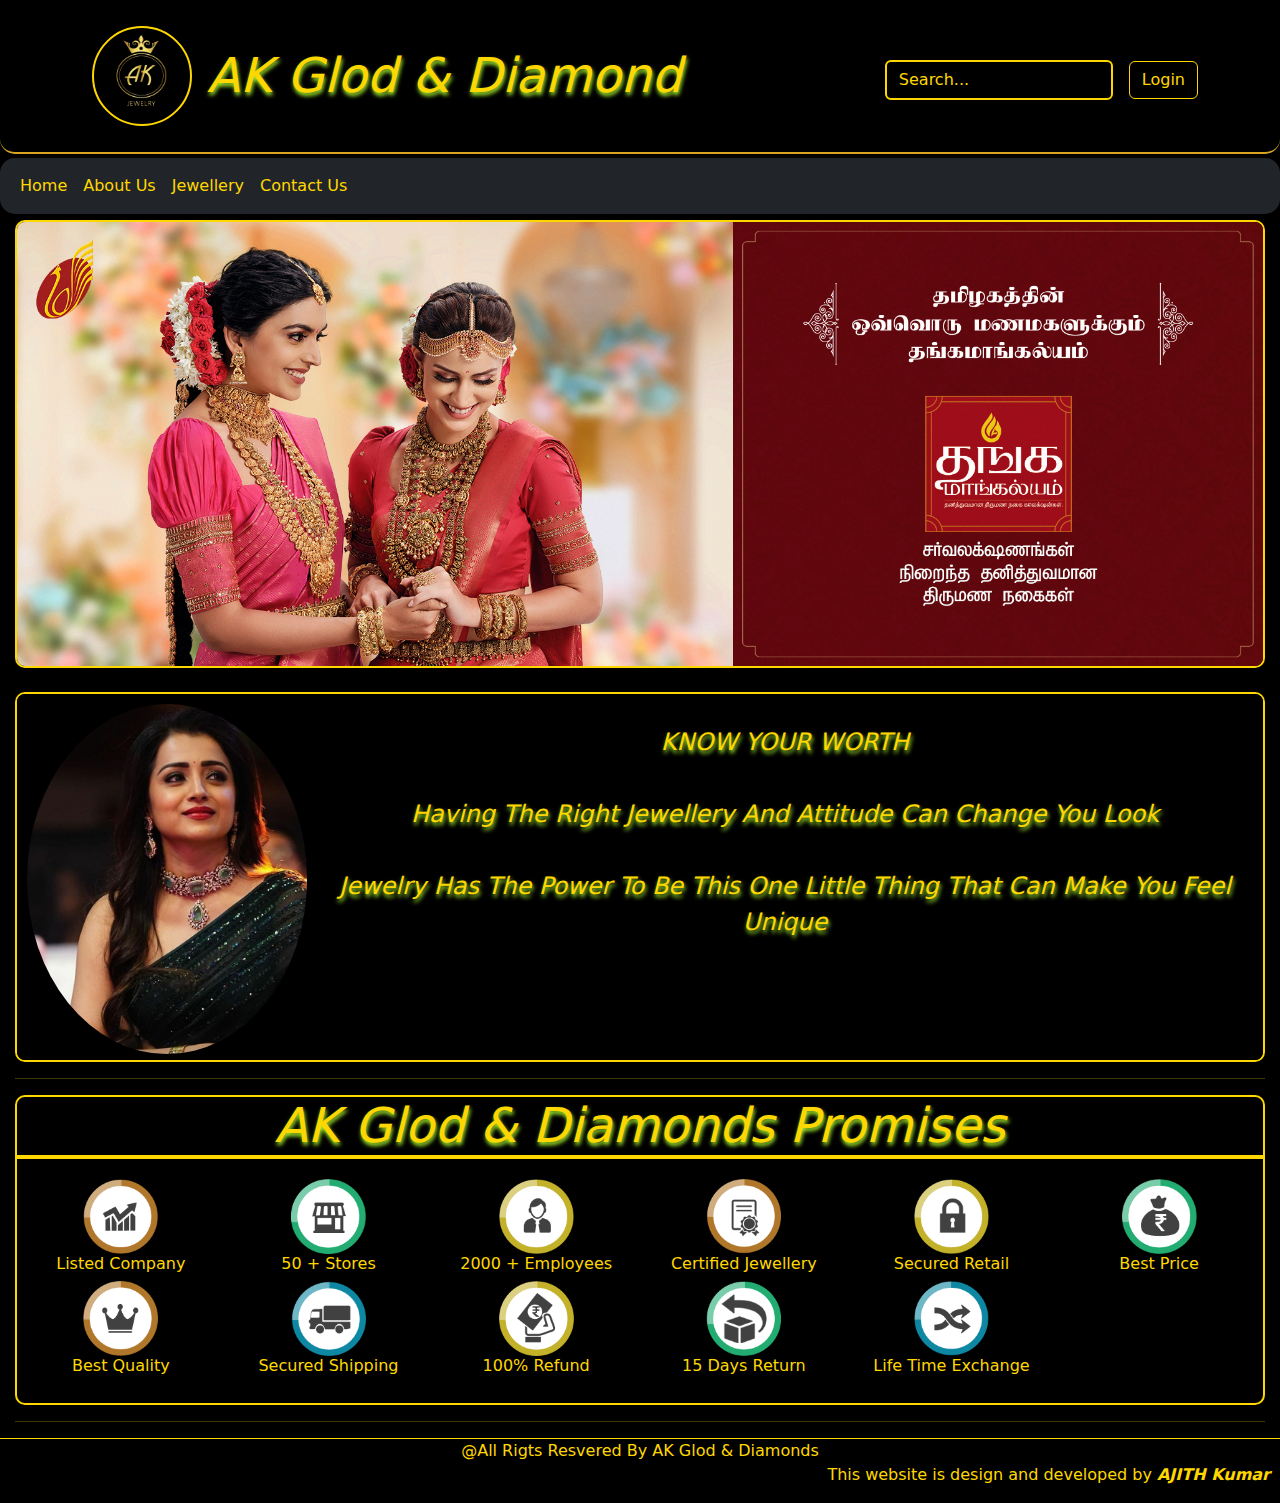
<file: index.html>
<!DOCTYPE html>
<html>

<head>
    <meta charset="utf-8">
    <meta http-equiv="X-UA-Compatible" content="IE=edge">
    <title>AK Jwellerys</title>
    <meta name="description" content="">
    <meta name="viewport" content="width=device-width, initial-scale=1">
    <link rel="stylesheet" href="./Task2/CSS/StyleSheet.css">
    <link href="https://cdn.jsdelivr.net/npm/bootstrap@5.3.3/dist/css/bootstrap.min.css" rel="stylesheet"
        integrity="sha384-QWTKZyjpPEjISv5WaRU9OFeRpok6YctnYmDr5pNlyT2bRjXh0JMhjY6hW+ALEwIH" crossorigin="anonymous">

    <script src="https://cdn.jsdelivr.net/npm/bootstrap@5.3.3/dist/js/bootstrap.bundle.min.js"
        integrity="sha384-YvpcrYf0tY3lHB60NNkmXc5s9fDVZLESaAA55NDzOxhy9GkcIdslK1eN7N6jIeHz"
        crossorigin="anonymous"></script>

        <link rel="icon" 
        type="image/png" 
        href="../Assect/images/AK-jewelry-transparent-logo.png">
</head>

<body>

    <header class="p-3">



        <div class="container">
            <div class="d-flex flex-wrap align-items-center justify-content-center justify-content-lg-start">

                <div class="me-lg-auto">
                    <img class="logo rounded-circle" src="./Task2/Assect/images/AK-jewelry-transparent-logo.png"
                        alt="AK Glod and Diamond">
                    <br class="next">
                    <span class="display-5 title"> <strong><em>AK Glod & Diamond</em></strong></span>
                </div>

                
                <form class="col-12 col-lg-auto mt-2 mb-3 mb-lg-0 me-lg-3 search-login" role="search">
                    <input type="search" class="form-control" placeholder="Search..." aria-label="Search">
                </form>

                <div class="dropdown mt-2 text-end search-login ">
                    <button type="button" class="btn btn-outline-light">Login</button>
                </div>
            </div>
        </div>

     
    </header>


    <naV class="navbar navbar-expand-md navbar-dark bg-dark" aria-label="Fourth navbar example">
        <div class="container-fluid">
            <a class="navbar-brand" href="https://ajith-kumar-a.github.io/myshop/">Home</a>
            <button class="navbar-toggler" type="button" data-bs-toggle="collapse"
                data-bs-target="#navbarsExample04" aria-controls="navbarsExample04" aria-expanded="false"
                aria-label="Toggle navigation">
                <span class="navbar-toggler-icon"></span>
            </button>

            <div class="collapse navbar-collapse" id="navbarsExample04">
                <ul class="navbar-nav me-auto mb-2 mb-md-0">
                    <li class="nav-item nav-home-hide">
                        <a class="nav-link active" aria-current="page" href="https://ajith-kumar-a.github.io/myshop/">Home</a>
                    </li>
                    <li class="nav-item">
                        <a class="nav-link" href="./Task2/Html/AboutUs.html">About Us</a>
                    </li>
                    <li class="nav-item">
                        <a class="nav-link" href="./Task2/Html/jwellery.html">Jewellery</a>
                    </li>
                    <li class="nav-item">
                        <a class="nav-link" href="./Task2/Html/ContactUs.html">Contact Us</a>
                    </li>
                </ul>

                <form class="col-12 col-lg-auto mb-3 mb-lg-0 me-lg-3 search-tab" role="search">
                    <input type="search" class="form-control" placeholder="Search..." aria-label="Search">
                  </form>
            </div>
        </div>
    </naV>


    <!-- Carousel -->
    <div class="center-page">

        <div id="carouselExampleAutoplaying" class="carousel slide" data-bs-ride="carousel">
            <div class="carousel-inner">
              <div class="carousel-item active">
                <img src="./Task2/Assect/images/banner-1.jpg" class="d-block w-100 image-bor" alt="...">
              </div>
              <div class="carousel-item">
                <img src="./Task2/Assect/images/banner-2.jpg" class="d-block w-100 image-bor" alt="...">
              </div>
              <div class="carousel-item">
                <img src="./Task2/Assect/images/banner-3.jpg" class="d-block w-100 image-bor" alt="...">
              </div>
            </div>
            <button class="carousel-control-prev" type="button" data-bs-target="#carouselExampleAutoplaying" data-bs-slide="prev">
              <span class="" aria-hidden="true"></span>
              <span class="visually-hidden">Previous</span>
            </button>
            <button class="carousel-control-next" type="button" data-bs-target="#carouselExampleAutoplaying" data-bs-slide="next">
              <span class="" aria-hidden="true"></span>
              <span class="visually-hidden">Next</span>
            </button>
          </div>

      <br>
      <div class="content-model">

        <img src="./Task2/Assect/images/Queen Trisha Krishnan.jpg" alt="" class="model-img" > 
        <p><em> KNOW YOUR WORTH <br><br> Having the right Jewellery and attitude can change you look <br><br>Jewelry has the power to be this one little thing that can make you feel unique </em></p>
      </div>

      <div class="porto-separator mb-3"> <hr class="separator-line  align_center solid"> </div>

      <div class="Promises">
      <span class="display-5 title"> <strong><em>AK Glod & Diamonds Promises</em></strong></span>
    </div>
      <div class= "row rows-promises m-b-xl">
      
        <!-- <div class="col-2"></div> -->
      <div class="col-xl-2 col-lg-3 col-md-4 col-sm-5">
      <img src="./Task2/Assect/images/pro-1.png" alt="limited-company-" style="width:75px; height:75px;" />
      <h6 class="brands_text">Listed Company</h6>
      </div>
      <div class="col-xl-2 col-lg-3 col-md-4 col-sm-5">
      <img src="./Task2/Assect/images/pro-2.png" alt="stores" style="width:75px; height:75px;" />
      <h6 class="brands_text">50 + Stores</h6>
      </div>
      <div class="col-xl-2 col-lg-3 col-md-4 col-sm-5">
      <img src="./Task2/Assect/images/pro-3.png" alt="2000+ -employees" style="width:75px; height:75px;" />
      <h6 class="brands_text">2000 + Employees</h6>
      </div>
      <div class="col-xl-2 col-lg-3 col-md-4 col-sm-5">
      <img src="./Task2/Assect/images/pro-4.png" alt="certified-jewellery" style="width:75px; height:75px;" />
      <h6 class="brands_text">Certified Jewellery</h6>
      </div>
      <!-- <div class="col-2"></div>
      <div class="col-2"></div> -->
      
      <div class="col-xl-2 col-lg-3 col-md-4 col-sm-5">
      <img src="./Task2/Assect/images/pro-5.png" alt="secured-retail" style="width:75px; height:75px;" />
      <h6 class="brands_text">Secured Retail</h6>
      </div>
      
      <div class="col-xl-2 col-lg-3 col-md-4 col-sm-5">
      <img src="./Task2/Assect/images/pro-6.png" alt="best-price" style="width:75px; height:75px;" />
      <h6 class="brands_text">Best Price</h6>
      </div>
      <div class="col-xl-2 col-lg-3 col-md-4 col-sm-5">
      <img src="./Task2/Assect/images/pro-7.png" alt="best-quality" style="width:75px; height:75px;" />
      <h6 class="brands_text">Best Quality</h6>
      </div>
      <div class="col-xl-2 col-lg-3 col-md-4 col-sm-5">
      <img src="./Task2/Assect/images/pro-8.png" alt="free-shipping-" style="width:75px; height:75px; " />
      <h6 class="brands_text">Secured Shipping</h6>
      </div>
<!--       
      <div class="col-2"></div>
      <div class="col-2"></div> -->

      <div class="col-xl-2 col-lg-3 col-md-4 col-sm-5">
      <img src="./Task2/Assect/images/pro-9.png" alt="refund" style="width:75px; height:75px;" />
      <h6 class="brands_text">100% Refund</h6>
      </div>
      <div class="col-xl-2 col-lg-3 col-md-4 col-sm-5">
      <img src="./Task2/Assect/images/pro-10.png" alt="return-money" style="width:75px; height:75px;" />
      <h6 class="brands_text">15 Days Return</h6>
      </div>
      <div class="col-xl-2 col-lg-3 col-md-4 col-sm-5">
      <img src="./Task2/Assect/images/pro-11.png" alt="exchange" style="width:75px; height:75px;" />
      <h6 class="brands_text">Life Time Exchange</h6>
      </div>
      </div>
      <div class="porto-separator mb-3"> <hr class="separator-line  align_center solid"> </div>
  
  
    </div>
<!-- 
<div class="container slider">

    <div class="slide-track">

        <div class="slide">
            <img src="../Assect/images/Tk.jpg" alt="">
        </div>
        <div class="slide">
            <img src="../Assect/images/Tk.jpg" alt="">
        </div>
        <div class="slide">
            <img src="../Assect/images/Tk.jpg" alt="">
        </div>
        <div class="slide">
            <img src="../Assect/images/Tk.jpg" alt="">
        </div>
        <div class="slide">
            <img src="../Assect/images/Tk.jpg" alt="">
        </div>
        <div class="slide">
            <img src="../Assect/images/Tk.jpg" alt="">
        </div>
        <div class="slide">
            <img src="../Assect/images/Tk.jpg" alt="">
        </div>
        <div class="slide">
            <img src="../Assect/images/Tk.jpg" alt="">
        </div>
        <div class="slide">
            <img src="../Assect/images/Tk.jpg" alt="">
        </div>
        
       
        
        <div class="slide">
            <img src="../Assect/images/Tk.jpg" alt="">
        </div>
        <div class="slide">
            <img src="../Assect/images/Tk.jpg" alt="">
        </div>
        <div class="slide">
            <img src="../Assect/images/Tk.jpg" alt="">
        </div>
        <div class="slide">
            <img src="../Assect/images/Tk.jpg" alt="">
        </div>
        <div class="slide">
            <img src="../Assect/images/Tk.jpg" alt="">
        </div>
        <div class="slide">
            <img src="../Assect/images/Tk.jpg" alt="">
        </div>
        <div class="slide">
            <img src="../Assect/images/Tk.jpg" alt="">
        </div>
        <div class="slide">
            <img src="../Assect/images/Tk.jpg" alt="">
        </div>
        <div class="slide">
            <img src="../Assect/images/Tk.jpg" alt="">
        </div>
       

    </div>
</div>
    -->
    


    <footer class="end-page">
        <div>@All Rigts Resvered By AK Glod & Diamonds
            <p>This website is design and developed by <strong><em>AJITH Kumar</em></strong> </p>
        </div>
    </footer>
</body>

</html>
</file>
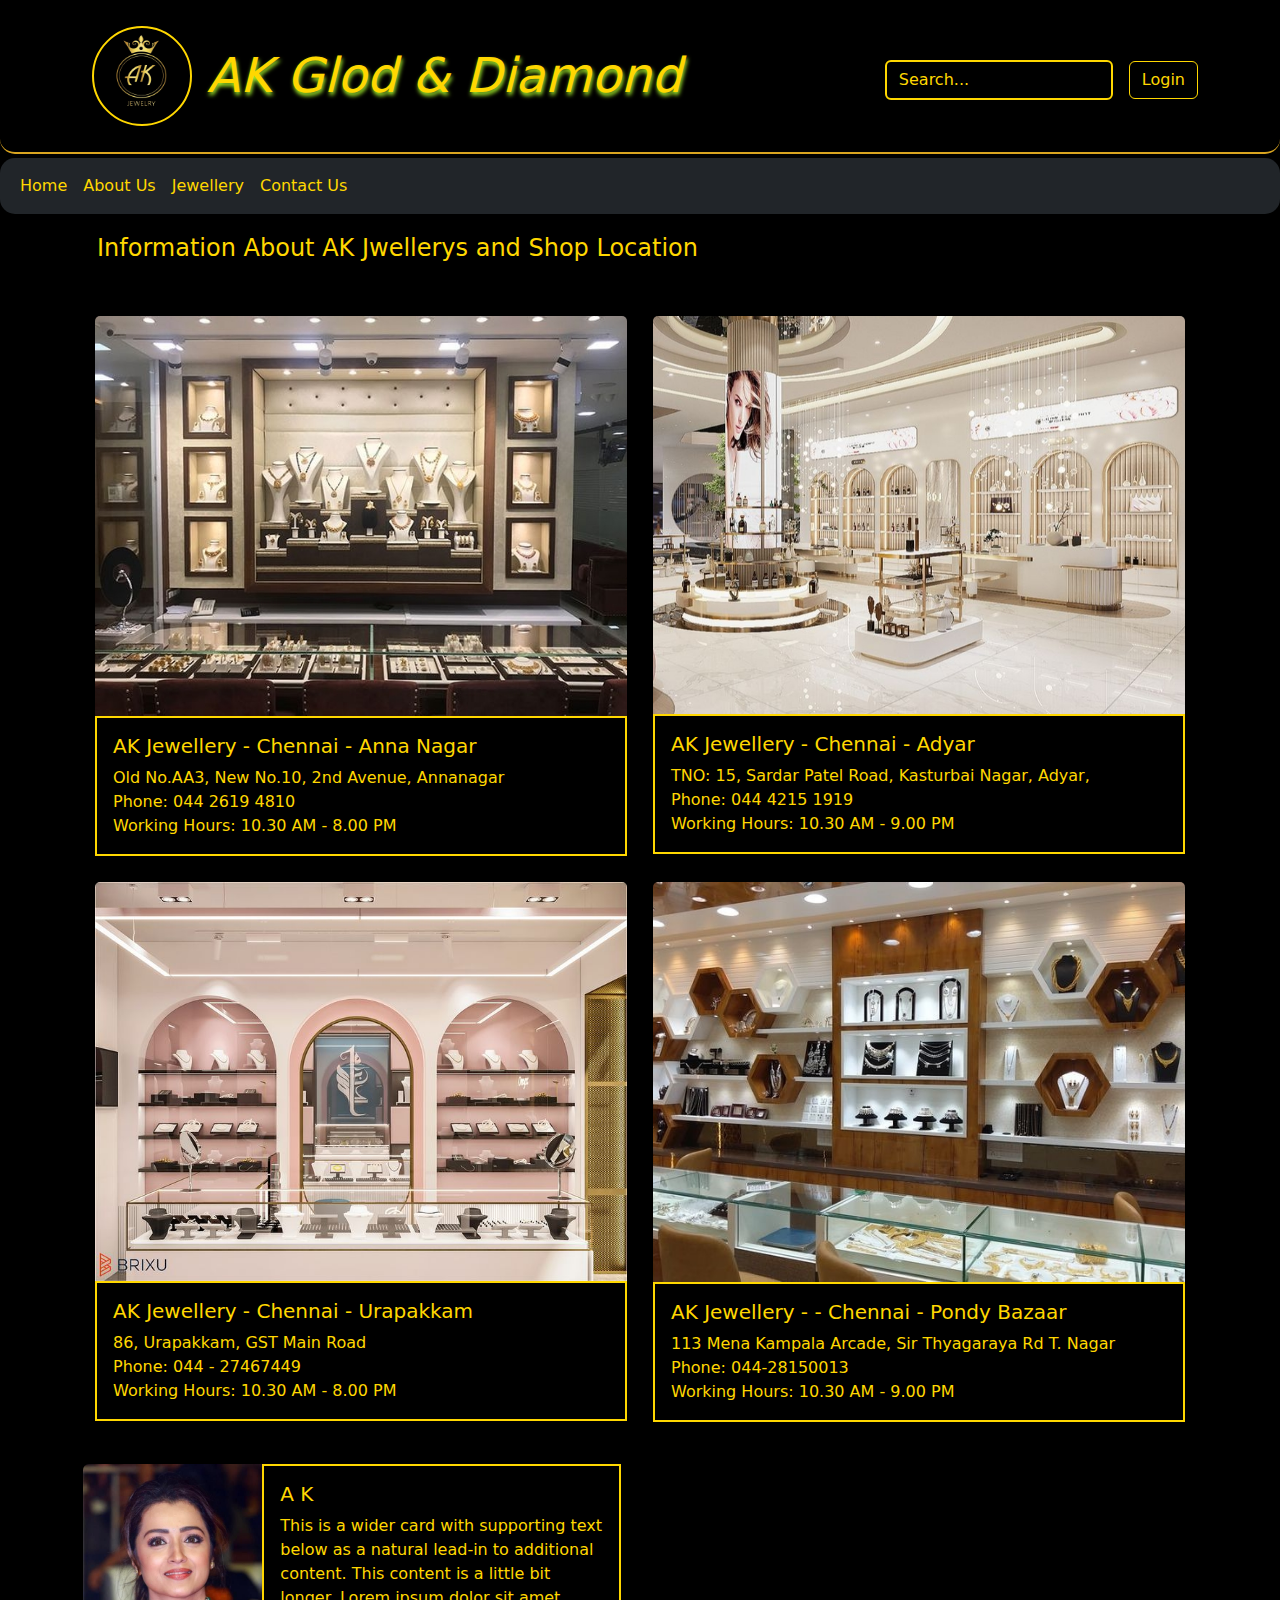
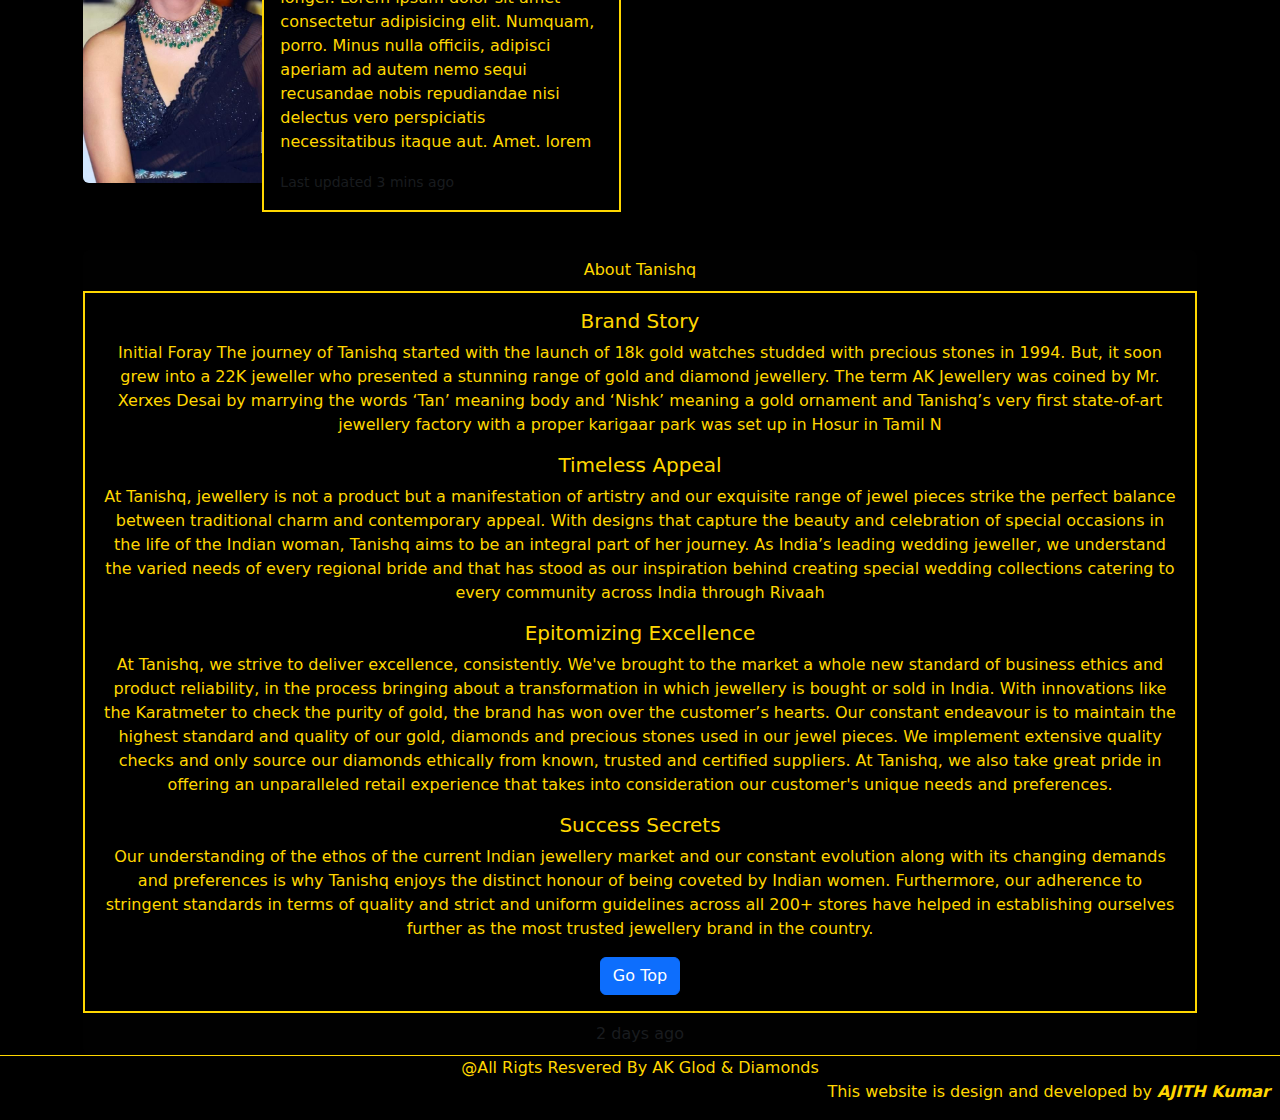
<file: Task2/Html/AboutUs.html>
<!DOCTYPE html>
<html>

<head>
    <meta charset="utf-8">
    <meta http-equiv="X-UA-Compatible" content="IE=edge">
    <title>About Us</title>
    <meta name="description" content="">
    <meta name="viewport" content="width=device-width, initial-scale=1">
    <link rel="stylesheet" href="../CSS/StyleSheet.css">
    <link href="https://cdn.jsdelivr.net/npm/bootstrap@5.3.3/dist/css/bootstrap.min.css" rel="stylesheet"
        integrity="sha384-QWTKZyjpPEjISv5WaRU9OFeRpok6YctnYmDr5pNlyT2bRjXh0JMhjY6hW+ALEwIH" crossorigin="anonymous">

    <script src="https://cdn.jsdelivr.net/npm/bootstrap@5.3.3/dist/js/bootstrap.bundle.min.js"
        integrity="sha384-YvpcrYf0tY3lHB60NNkmXc5s9fDVZLESaAA55NDzOxhy9GkcIdslK1eN7N6jIeHz"
        crossorigin="anonymous"></script>
        
        <link rel="icon" 
        type="image/png" 
        href="../Assect/images/AK-jewelry-transparent-logo.png">

</head>

<body>


  <header class="p-3">



    <div class="container">
      <div class="d-flex flex-wrap align-items-center justify-content-center justify-content-lg-start">

        <div class="me-lg-auto">
          <img class="logo rounded-circle" src="../Assect/images/AK-jewelry-transparent-logo.png"
            alt="AK Glod and Diamond">
          <br class="next">
          <span class="display-5 title"> <strong><em>AK Glod & Diamond</em></strong></span>
        </div>


        <form class="col-12 col-lg-auto mt-2 mb-3 mb-lg-0 me-lg-3 search-login" role="search">
          <input type="search" class="form-control" placeholder="Search..." aria-label="Search">
        </form>

        <div class="dropdown mt-2 text-end search-login ">
          <button type="button" class="btn btn-outline-light">Login</button>
        </div>
      </div>
    </div>


  </header>


  <naV class="navbar navbar-expand-md navbar-dark bg-dark" aria-label="Fourth navbar example">
    <div class="container-fluid">
      <a class="navbar-brand" href="https://ajith-kumar-a.github.io/myshop/">Home</a>
      <button class="navbar-toggler" type="button" data-bs-toggle="collapse" data-bs-target="#navbarsExample04"
        aria-controls="navbarsExample04" aria-expanded="false" aria-label="Toggle navigation">
        <span class="navbar-toggler-icon"></span>
      </button>

      <div class="collapse navbar-collapse" id="navbarsExample04">
        <ul class="navbar-nav me-auto mb-2 mb-md-0">
          <li class="nav-item nav-home-hide">
            <a class="nav-link active" aria-current="page" href="https://ajith-kumar-a.github.io/myshop/">Home</a>
          </li>
          <li class="nav-item">
            <a class="nav-link" href="../Html/AboutUs.html">About Us</a>
          </li>
          <li class="nav-item">
            <a class="nav-link" href="../Html/jwellery.html">Jewellery</a>
          </li>
          <li class="nav-item">
            <a class="nav-link" href="../Html/ContactUs.html">Contact Us</a>
          </li>
        </ul>

        <form class="col-12 col-lg-auto mb-3 mb-lg-0 me-lg-3 search-tab" role="search">
          <input type="search" class="form-control" placeholder="Search..." aria-label="Search">
        </form>
      </div>
    </div>
  </naV>


  <div class="container">

    <br>

    <h4 class="info-title">Information About AK Jwellerys and Shop Location</h4>

    <div class="row row-cols-1 row-cols-md-2 g-4">
      <div class="col">
        <div class="card">
          <img src="../Assect/images/st-1.jpg" class="card-img-top" alt="...">
          <div class="card-body">
            <h5 class="card-title">AK Jewellery - Chennai - Anna Nagar</h5>
            <p class="card-text">Old No.AA3, New No.10, 2nd Avenue, Annanagar
              <br>
              Phone: 044 2619 4810
              <br>
              Working Hours: 10.30 AM - 8.00 PM
            </p>
          </div>
        </div>
      </div>
      <div class="col">
        <div class="card">
          <img src="../Assect/images/st-3.jpg" class="card-img-top" alt="...">
          <div class="card-body">
            <h5 class="card-title">AK Jewellery - Chennai - Adyar </h5>
            <p class="card-text">TNO: 15, Sardar Patel Road, Kasturbai Nagar, Adyar,
              <br>
              Phone: 044 4215 1919
              <br>
              Working Hours: 10.30 AM - 9.00 PM
            </p>
          </div>
        </div>
      </div>
      <div class="col">
        <div class="card">
          <img src="../Assect/images/store-3.jpg" class="card-img-top" alt="...">
          <div class="card-body">
            <h5 class="card-title">AK Jewellery - Chennai - Urapakkam</h5>
            <p class="card-text">86, Urapakkam, GST Main Road
              <br>
              Phone: 044 - 27467449
              <br>
              Working Hours: 10.30 AM - 8.00 PM
            </p>
          </div>
        </div>
      </div>
      <div class="col">
        <div class="card">
          <img src="../Assect/images/st-2.jpg" class="card-img-top" alt="...">
          <div class="card-body">
            <h5 class="card-title">AK Jewellery - - Chennai - Pondy Bazaar</h5>
            <p class="card-text">113 Mena Kampala Arcade, Sir Thyagaraya Rd T. Nagar
              <br>
              Phone: 044-28150013
              <br>
              Working Hours: 10.30 AM - 9.00 PM
            </p>
          </div>
        </div>
      </div>
    </div>



    <div class="card mb-3" style="max-width: 540px;">
      <div class="row g-0">
        <div class="col-md-4">
          <img src="../Assect/images/Tk.jpg" class="img-fluid rounded-start" alt="...">
        </div>
        <div class="col-md-8">
          <div class="card-body">
            <h5 class="card-title">A K</h5>
            <p class="card-text">This is a wider card with supporting text below as a natural lead-in to additional
              content. This content is a little bit longer. Lorem ipsum dolor sit amet consectetur adipisicing elit.
              Numquam, porro. Minus nulla officiis, adipisci aperiam ad autem nemo sequi recusandae nobis repudiandae
              nisi delectus vero perspiciatis necessitatibus itaque aut. Amet. lorem</p>
            <p class="card-text"><small class="text-body-secondary">Last updated 3 mins ago</small></p>
          </div>
        </div>
      </div>
    </div>


    <div class="card text-center">
      <div class="card-header">
        About Tanishq
      </div>
      <div class="card-body">
        <h5 class="card-title">Brand Story</h5>
        <p class="card-text">Initial Foray
          The journey of Tanishq started with the launch of 18k gold watches studded with precious stones in 1994. But,
          it soon grew into a 22K jeweller who presented a stunning range of gold and diamond jewellery. The term AK
          Jewellery was coined by Mr. Xerxes Desai by marrying the words ‘Tan’ meaning body and ‘Nishk’ meaning a gold
          ornament and Tanishq’s very first state-of-art jewellery factory with a proper karigaar park was set up in
          Hosur in Tamil N</p>

        <h5 class="card-title">Timeless Appeal</h5>
        <p class="card-text">At Tanishq, jewellery is not a product but a manifestation of artistry and our exquisite
          range of jewel pieces strike the perfect balance between traditional charm and contemporary appeal. With
          designs that capture the beauty and celebration of special occasions in the life of the Indian woman, Tanishq
          aims to be an integral part of her journey. As India’s leading wedding jeweller, we understand the varied
          needs of every regional bride and that has stood as our inspiration behind creating special wedding
          collections catering to every community across India through Rivaah</p>

        <h5 class="card-title">Epitomizing Excellence</h5>
        <p class="card-text">At Tanishq, we strive to deliver excellence, consistently. We've brought to the market a
          whole new standard of business ethics and product reliability, in the process bringing about a transformation
          in which jewellery is bought or sold in India. With innovations like the Karatmeter to check the purity of
          gold, the brand has won over the customer’s hearts. Our constant endeavour is to maintain the highest standard
          and quality of our gold, diamonds and precious stones used in our jewel pieces. We implement extensive quality
          checks and only source our diamonds ethically from known, trusted and certified suppliers. At Tanishq, we also
          take great pride in offering an unparalleled retail experience that takes into consideration our customer's
          unique needs and preferences.</p>

        <h5 class="card-title">Success Secrets
        </h5>
        <p class="card-text">Our understanding of the ethos of the current Indian jewellery market and our constant
          evolution along with its changing demands and preferences is why Tanishq enjoys the distinct honour of being
          coveted by Indian women. Furthermore, our adherence to stringent standards in terms of quality and strict and
          uniform guidelines across all 200+ stores have helped in establishing ourselves further as the most trusted
          jewellery brand in the country.</p>


        <a href="#" class="btn btn-primary">Go Top</a>
      </div>
      <div class="card-footer text-body-secondary">
        2 days ago
      </div>
    </div>

  </div>



  <footer class="end-page">
    <div>@All Rigts Resvered By AK Glod & Diamonds
      <p>This website is design and developed by <strong><em>AJITH Kumar</em></strong> </p>
    </div>
  </footer>

</body>

</html>
</file>
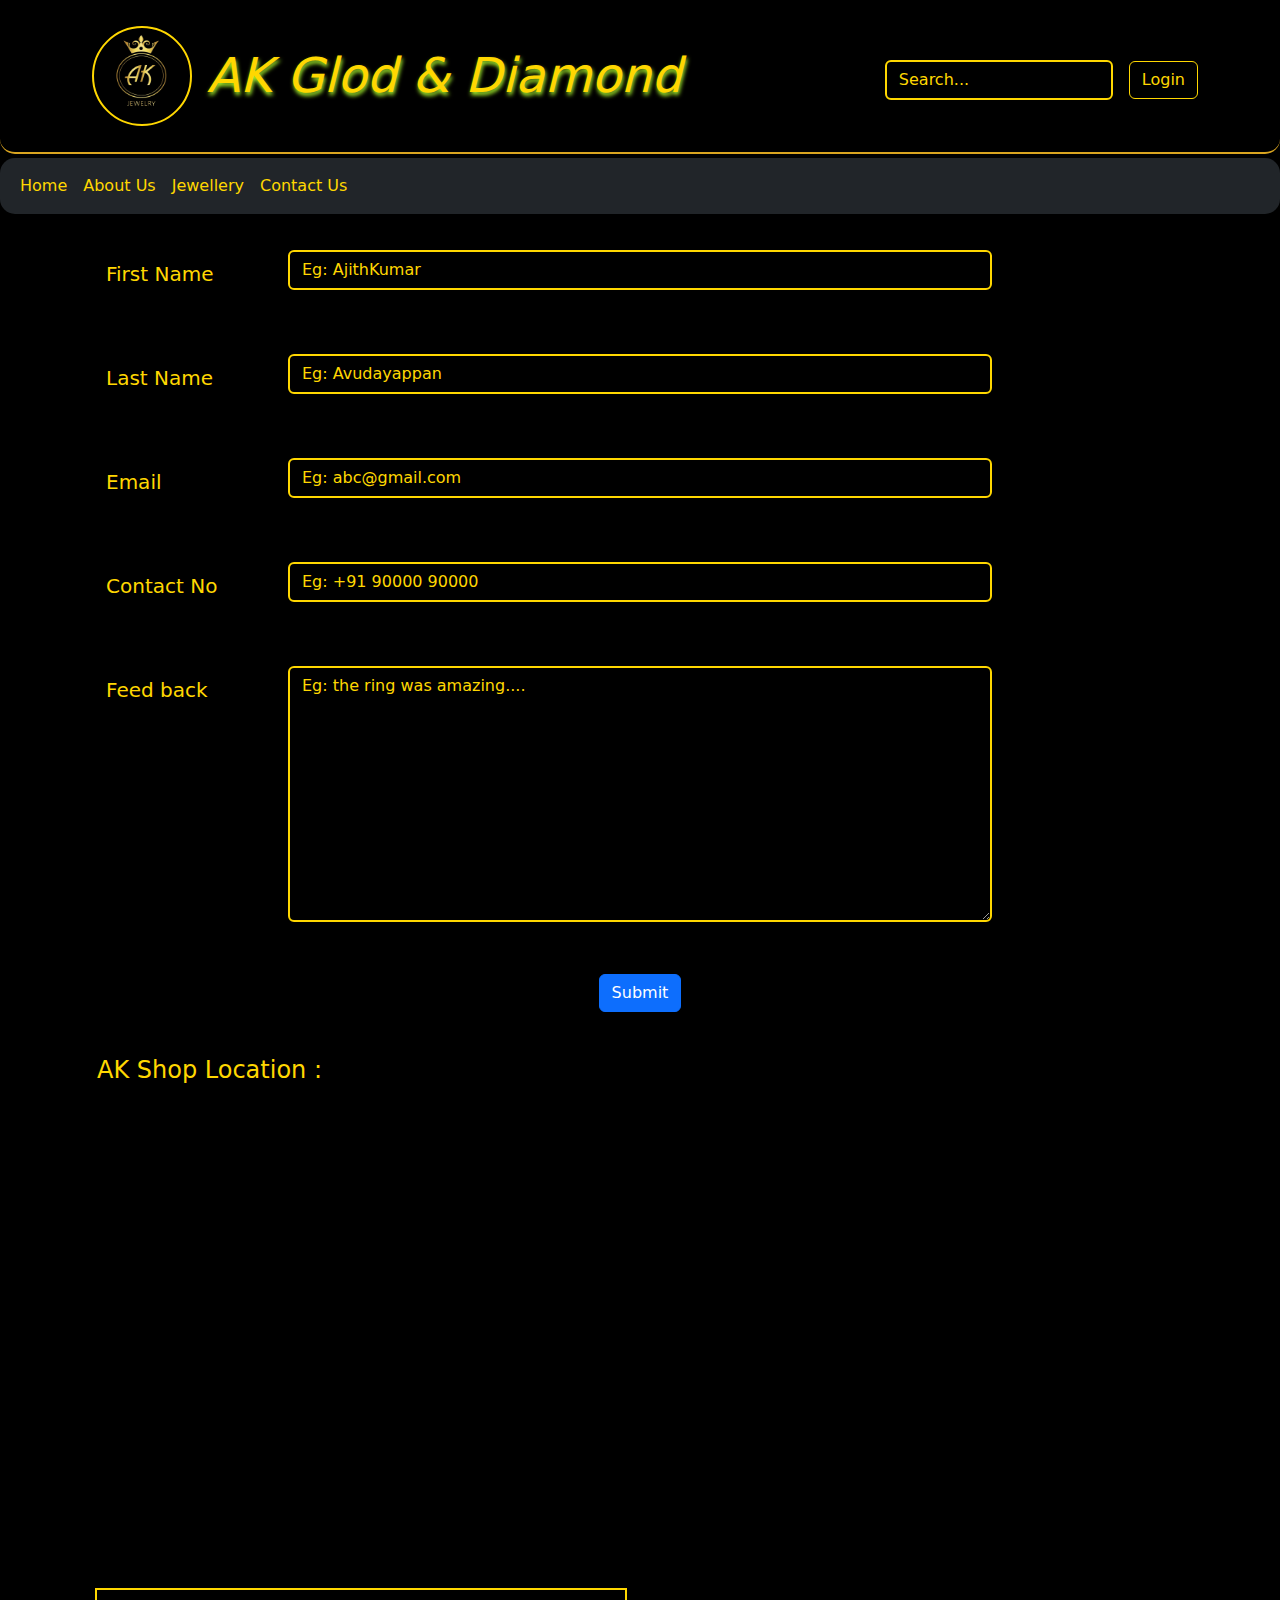
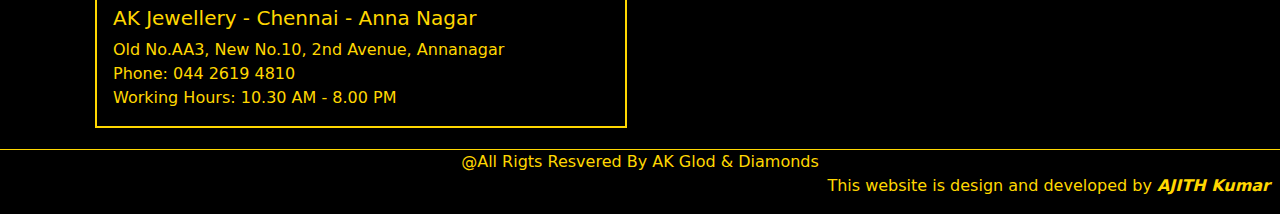
<file: Task2/Html/ContactUs.html>
<!DOCTYPE html>
<html lang="en">

<head>
    <meta charset="UTF-8">
    <meta name="viewport" content="width=device-width, initial-scale=1.0">
    <title>About Us</title>

    <link rel="stylesheet" href="../CSS/StyleSheet.css">
    <link href="https://cdn.jsdelivr.net/npm/bootstrap@5.3.3/dist/css/bootstrap.min.css" rel="stylesheet"
        integrity="sha384-QWTKZyjpPEjISv5WaRU9OFeRpok6YctnYmDr5pNlyT2bRjXh0JMhjY6hW+ALEwIH" crossorigin="anonymous">

    <script src="https://cdn.jsdelivr.net/npm/bootstrap@5.3.3/dist/js/bootstrap.bundle.min.js"
        integrity="sha384-YvpcrYf0tY3lHB60NNkmXc5s9fDVZLESaAA55NDzOxhy9GkcIdslK1eN7N6jIeHz"
        crossorigin="anonymous"></script>

        <link rel="icon" 
        type="image/png" 
        href="../Assect/images/AK-jewelry-transparent-logo.png">
</head>

<body>



    <header class="p-3">



        <div class="container">
            <div class="d-flex flex-wrap align-items-center justify-content-center justify-content-lg-start">

                <div class="me-lg-auto">
                    <img class="logo rounded-circle" src="../Assect/images/AK-jewelry-transparent-logo.png"
                        alt="AK Glod and Diamond">
                    <br class="next">
                    <span class="display-5 title"> <strong><em>AK Glod & Diamond</em></strong></span>
                </div>


                <form class="col-12 col-lg-auto mt-2 mb-3 mb-lg-0 me-lg-3 search-login" role="search">
                    <input type="search" class="form-control" placeholder="Search..." aria-label="Search">
                </form>

                <div class="dropdown mt-2 text-end search-login ">
                    <button type="button" class="btn btn-outline-light">Login</button>
                </div>
            </div>
        </div>


    </header>


    <naV class="navbar navbar-expand-md navbar-dark bg-dark" aria-label="Fourth navbar example">
        <div class="container-fluid">
            <a class="navbar-brand" href="https://ajith-kumar-a.github.io/myshop/">Home</a>
            <button class="navbar-toggler" type="button" data-bs-toggle="collapse" data-bs-target="#navbarsExample04"
                aria-controls="navbarsExample04" aria-expanded="false" aria-label="Toggle navigation">
                <span class="navbar-toggler-icon"></span>
            </button>

            <div class="collapse navbar-collapse" id="navbarsExample04">
                <ul class="navbar-nav me-auto mb-2 mb-md-0">
                    <li class="nav-item nav-home-hide">
                        <a class="nav-link active" aria-current="page" href="https://ajith-kumar-a.github.io/myshop/">Home</a>
                    </li>
                    <li class="nav-item">
                        <a class="nav-link" href="../Html/AboutUs.html">About Us</a>
                    </li>
                    <li class="nav-item">
                        <a class="nav-link" href="../Html/jwellery.html">Jewellery</a>
                    </li>
                    <li class="nav-item">
                        <a class="nav-link" href="../Html/ContactUs.html">Contact Us</a>
                    </li>
                    </li>
                </ul>

                <form class="col-12 col-lg-auto mb-3 mb-lg-0 me-lg-3 search-tab" role="search">
                    <input type="search" class="form-control" placeholder="Search..." aria-label="Search">
                </form>
            </div>
        </div>
    </naV>


    <div class="container mb-3">

        <form class="row g-3">



            <div class="row mb-3">
                <label for="colFormLabel" class="col-sm-2 col-form-label col-form-label-lg">First Name</label>
                <div class="col-sm-8">
                    <input type="text" class="form-control" id="colFormLabel" placeholder="Eg: AjithKumar">
                </div>
            </div>

            <div class="row mb-3">
                <label for="colFormLabel" class="col-sm-2 col-form-label col-form-label-lg">Last Name</label>
                <div class="col-sm-8">
                    <input type="text" class="form-control" id="colFormLabel" placeholder="Eg: Avudayappan">
                </div>
            </div>

            <div class="row mb-3">
                <label for="colFormLabel" class="col-sm-2 col-form-label col-form-label-lg">Email</label>
                <div class="col-sm-8">
                    <input type="email" class="form-control" id="colFormLabel" placeholder="Eg: abc@gmail.com">
                </div>
            </div>

            <div class="row mb-3">
                <label for="colFormLabel" class="col-sm-2 col-form-label col-form-label-lg">Contact No</label>
                <div class="col-sm-8">
                    <input type="email" class="form-control" id="colFormLabel" placeholder="Eg: +91 90000 90000">
                </div>
            </div>

            <div class="row mb-3">
                <label for="feedback" class="col-sm-2 col-form-label col-form-label-lg">Feed back</label>
                <div class="col-sm-8">
                    <textarea  class="form-control" id="feedback" rows="10"  placeholder="Eg: the ring was amazing...."></textarea>
                </div>
            </div>


            <div class="rows-promises col-12">
                <button type="submit" class="btn btn-primary">Submit</button>
            </div>
        </form>

    </div>

    

    <!-- Map Location -->

    <div class="container mt-4">

        <h4 class="info-title">AK Shop Location :</h4>

        <div class="row row-cols-1 row-cols-md-2 g-4">
            <div class="col">
              <div class="card">

                <iframe src="https://www.google.com/maps/embed?pb=!1m18!1m12!1m3!1d3886.937502822159!2d80.24180217512401!3d13.039650087282014!2m3!1f0!2f0!3f0!3m2!1i1024!2i768!4f13.1!3m3!1m2!1s0x3a52664d8d77e8e5%3A0xe58da3a29e99a87a!2sKalyan%20Jewellers!5e0!3m2!1sen!2sin!4v1717976804265!5m2!1sen!2sin" class="card-img-top"  height="450px" style="border:0;" allowfullscreen="" loading="lazy" referrerpolicy="no-referrer-when-downgrade"></iframe>

                
                <div class="card-body">
                  <h5 class="card-title">AK Jewellery - Chennai - Anna Nagar</h5>
                  <p class="card-text">Old No.AA3, New No.10, 2nd Avenue, Annanagar
                    <br>
                    Phone: 044 2619 4810
                    <br>
                    Working Hours: 10.30 AM - 8.00 PM</p>
                </div>
              </div>
            </div>
        </div>

       



    </div>




    <footer class="end-page">
        <div>@All Rigts Resvered By AK Glod & Diamonds
            <p>This website is design and developed by <strong><em>AJITH Kumar</em></strong> </p>
        </div>
    </footer>

</body>

</html>
</file>
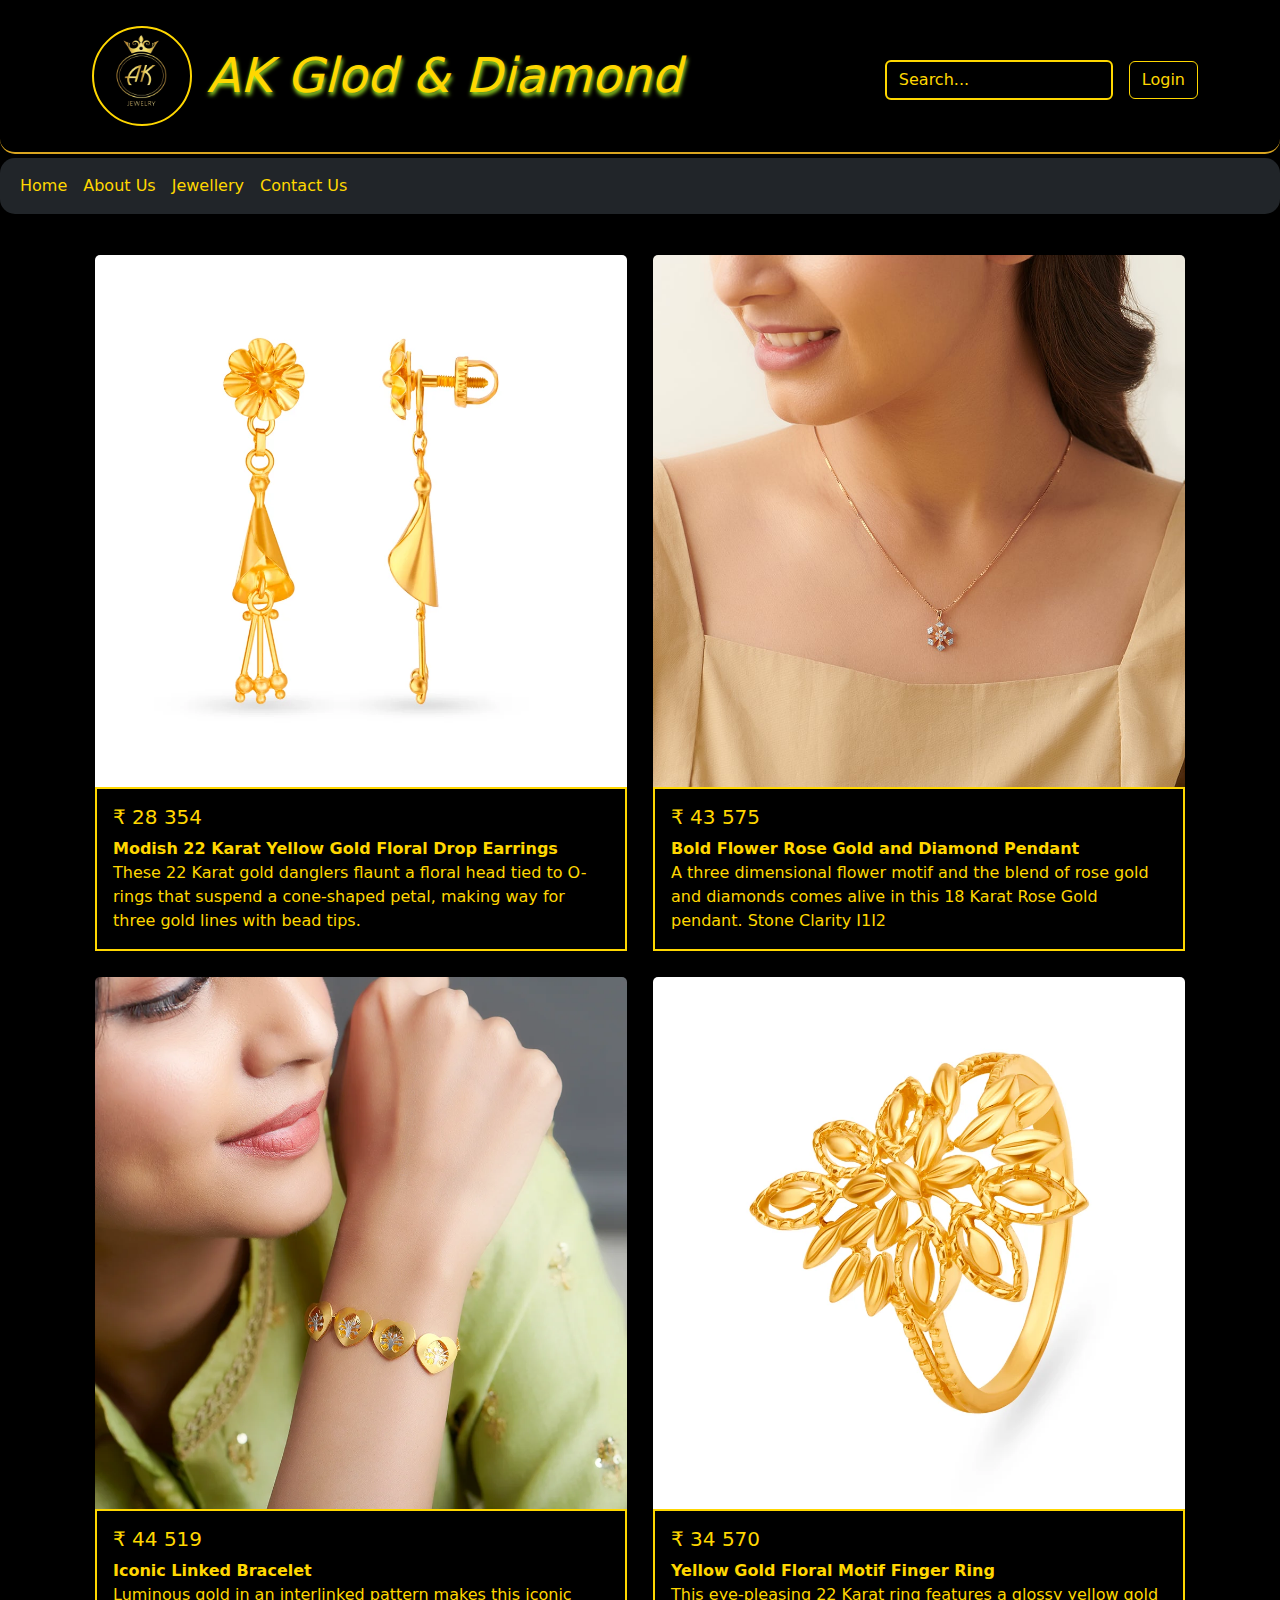
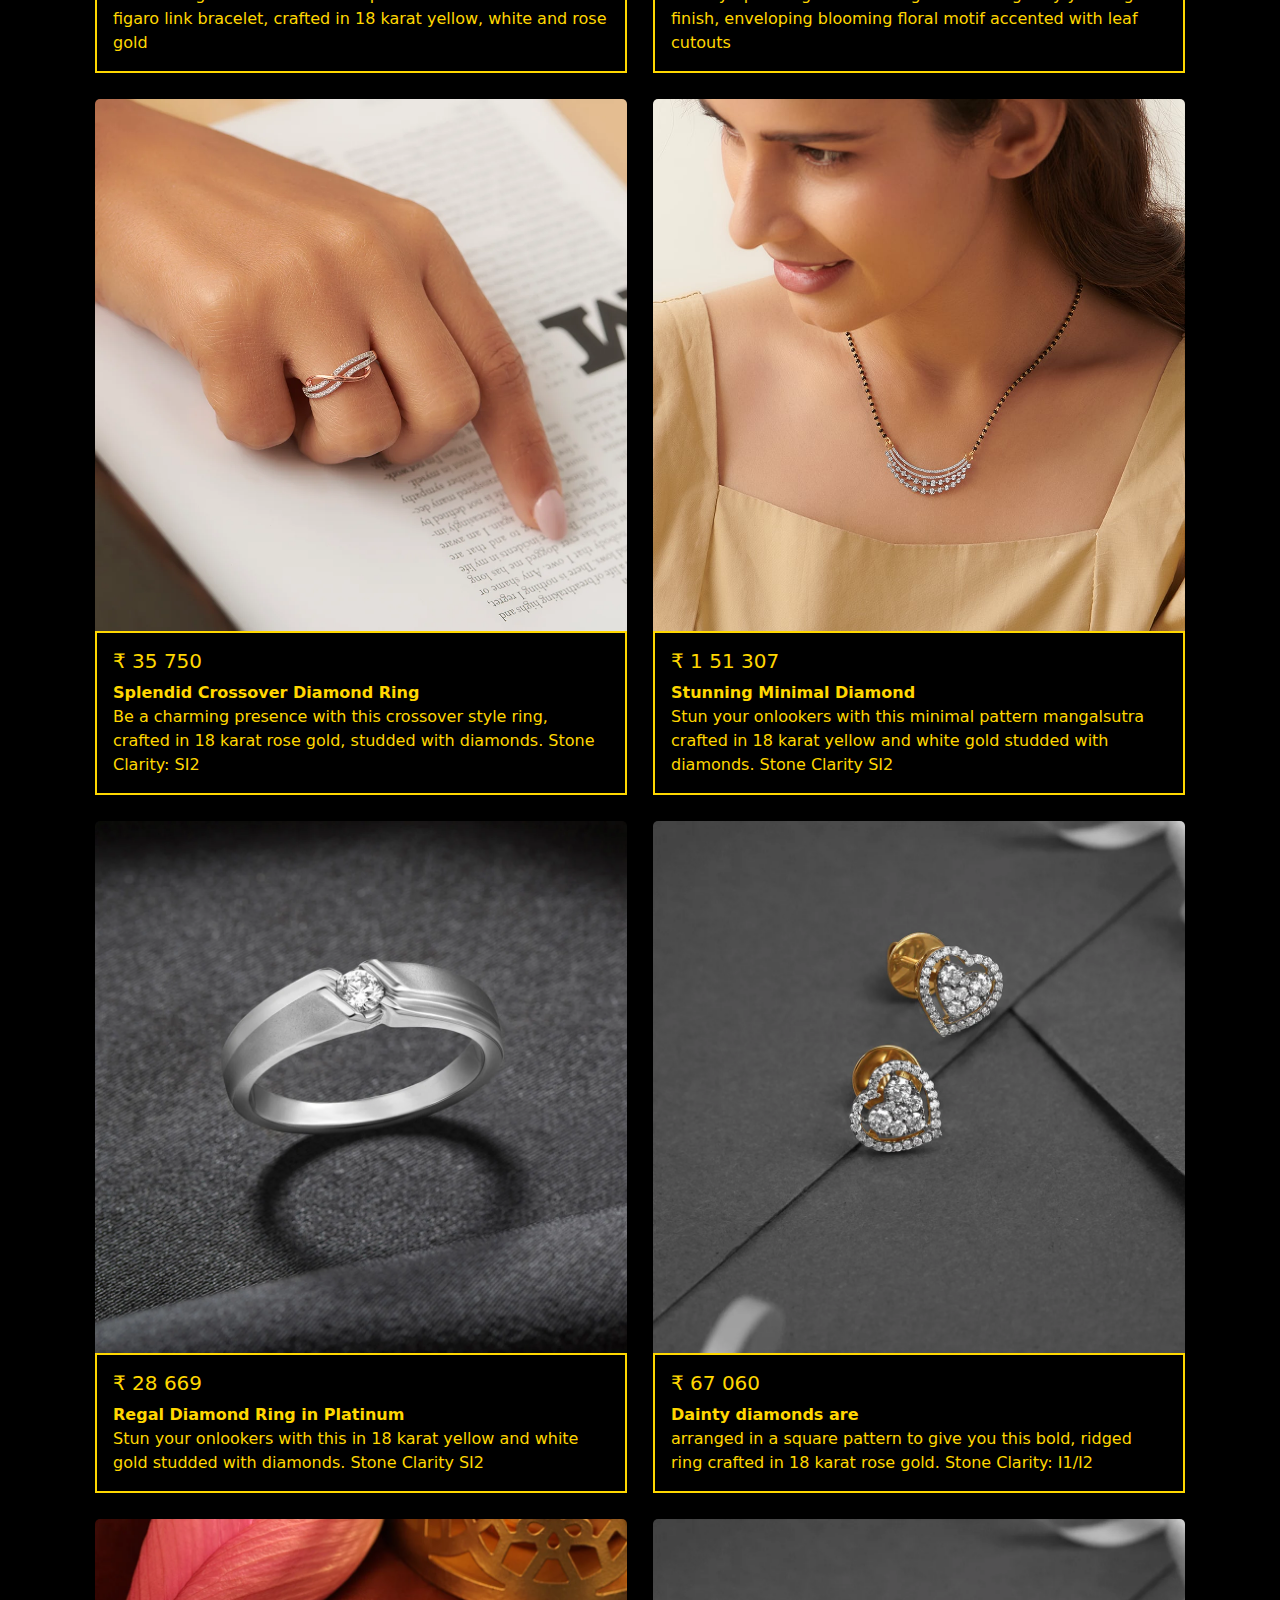
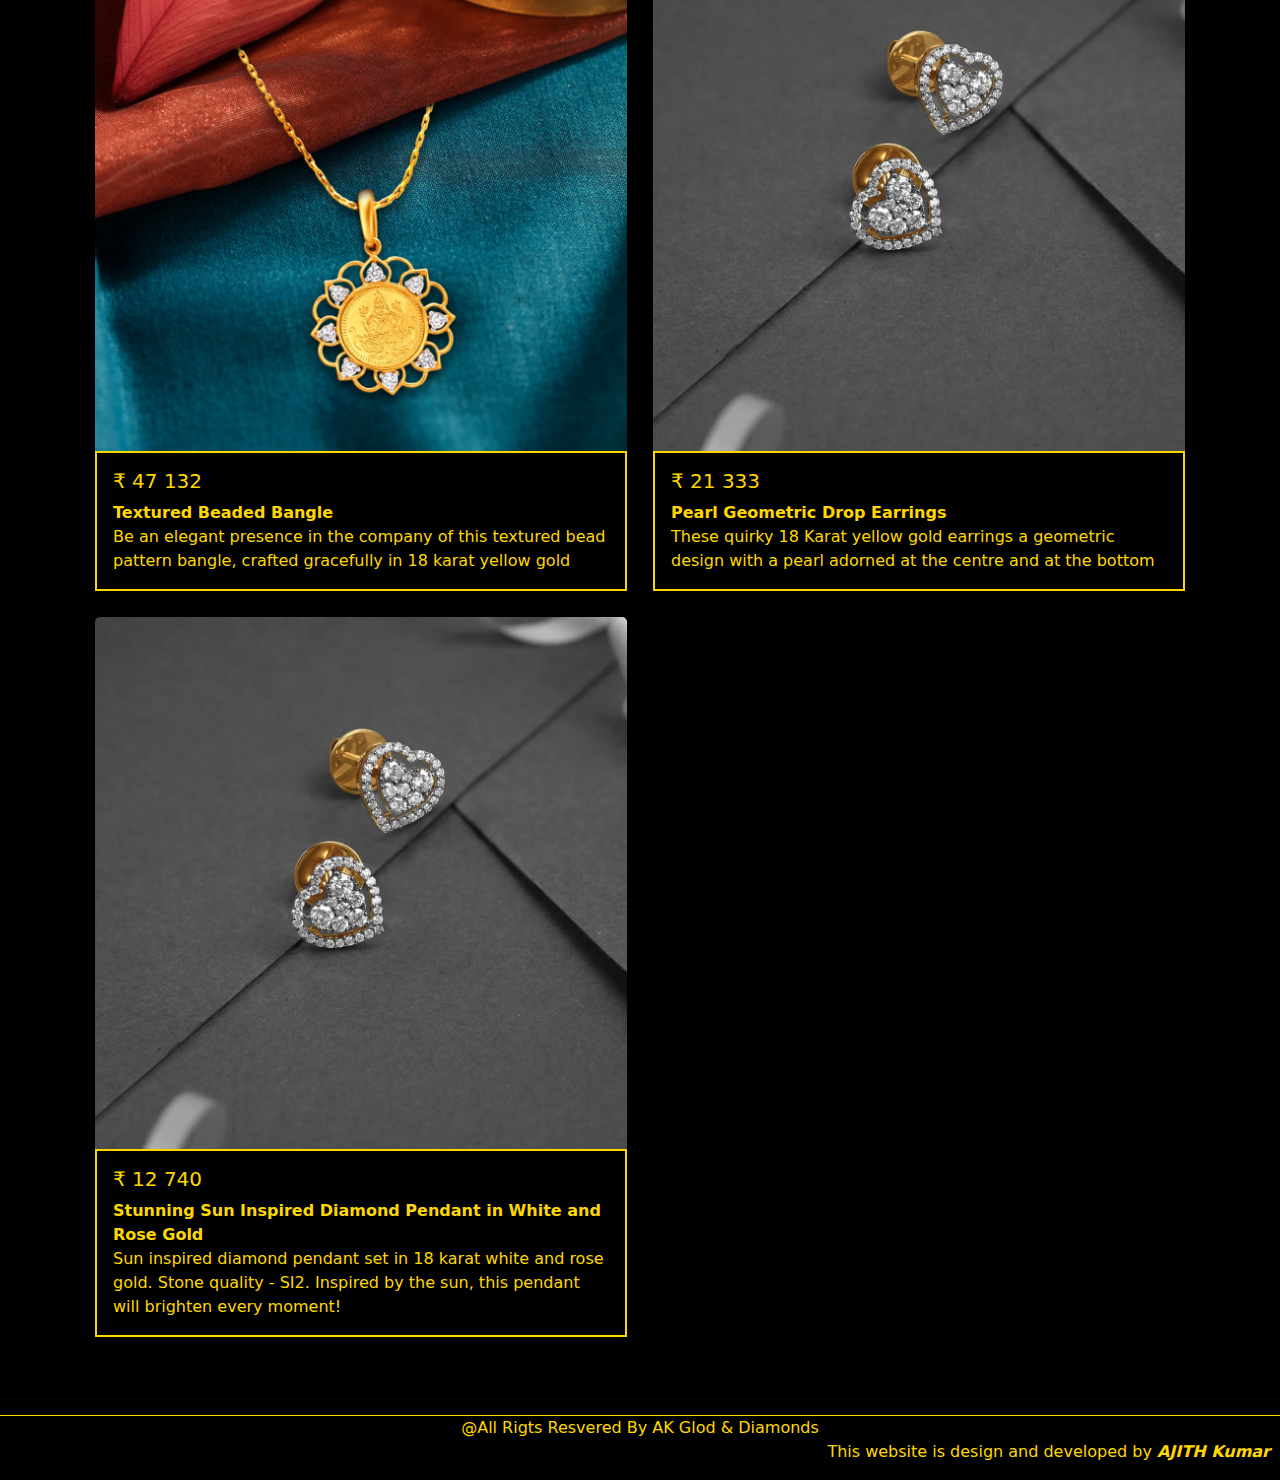
<file: Task2/Html/jwellery.html>
<!DOCTYPE html>
<html lang="en">

<head>
    <meta charset="UTF-8">
    <meta name="viewport" content="width=device-width, initial-scale=1.0">
    <title>About Us</title>

    <link rel="stylesheet" href="../CSS/StyleSheet.css">
    <link href="https://cdn.jsdelivr.net/npm/bootstrap@5.3.3/dist/css/bootstrap.min.css" rel="stylesheet"
        integrity="sha384-QWTKZyjpPEjISv5WaRU9OFeRpok6YctnYmDr5pNlyT2bRjXh0JMhjY6hW+ALEwIH" crossorigin="anonymous">

    <script src="https://cdn.jsdelivr.net/npm/bootstrap@5.3.3/dist/js/bootstrap.bundle.min.js"
        integrity="sha384-YvpcrYf0tY3lHB60NNkmXc5s9fDVZLESaAA55NDzOxhy9GkcIdslK1eN7N6jIeHz"
        crossorigin="anonymous"></script>

        <link rel="icon" 
        type="image/png" 
        href="../Assect/images/AK-jewelry-transparent-logo.png">

</head>

<body>



    <header class="p-3">



        <div class="container">
            <div class="d-flex flex-wrap align-items-center justify-content-center justify-content-lg-start">

                <div class="me-lg-auto">
                    <img class="logo rounded-circle" src="../Assect/images/AK-jewelry-transparent-logo.png"
                        alt="AK Glod and Diamond">
                    <br class="next">
                    <span class="display-5 title"> <strong><em>AK Glod & Diamond</em></strong></span>
                </div>


                <form class="col-12 col-lg-auto mt-2 mb-3 mb-lg-0 me-lg-3 search-login" role="search">
                    <input type="search" class="form-control" placeholder="Search..." aria-label="Search">
                </form>

                <div class="dropdown mt-2 text-end search-login ">
                    <button type="button" class="btn btn-outline-light">Login</button>
                </div>
            </div>
        </div>


    </header>


    <naV class="navbar navbar-expand-md navbar-dark bg-dark" aria-label="Fourth navbar example">
        <div class="container-fluid">
            <a class="navbar-brand" href="https://ajith-kumar-a.github.io/myshop/">Home</a>
            <button class="navbar-toggler" type="button" data-bs-toggle="collapse" data-bs-target="#navbarsExample04"
                aria-controls="navbarsExample04" aria-expanded="false" aria-label="Toggle navigation">
                <span class="navbar-toggler-icon"></span>
            </button>

            <div class="collapse navbar-collapse" id="navbarsExample04">
                <ul class="navbar-nav me-auto mb-2 mb-md-0">
                    <li class="nav-item nav-home-hide">
                        <a class="nav-link active" aria-current="page" href="https://ajith-kumar-a.github.io/myshop/">Home</a>
                    </li>
                    <li class="nav-item">
                        <a class="nav-link" href="../Html/AboutUs.html">About Us</a>
                    </li>
                    <li class="nav-item">
                        <a class="nav-link" href="../Html/jwellery.html">Jewellery</a>
                    </li>
                    <li class="nav-item">
                        <a class="nav-link" href="../Html/ContactUs.html">Contact Us</a>
                    </li>
                    </li>
                </ul>

                <form class="col-12 col-lg-auto mb-3 mb-lg-0 me-lg-3 search-tab" role="search">
                    <input type="search" class="form-control" placeholder="Search..." aria-label="Search">
                </form>
            </div>
        </div>
    </naV>


    <div class="container">
        <div class="row row-cols-1 row-cols-md-2 g-4">
            <div class="col">
                <div class="card">
                    <img src="../Assect/images/jwel-1.webp" class="card-img-top" alt="...">
                    <div class="card-body">
                        <h5 class="card-title">&#x20B9 28 354</h5>
                        <p class="card-text"><strong>Modish 22 Karat Yellow Gold Floral Drop Earrings</strong><br>
                            These 22 Karat gold danglers flaunt a floral head tied to O-rings that suspend a cone-shaped
                            petal, making way for three gold lines with bead tips.</p>
                    </div>
                </div>
            </div>
            <div class="col">
                <div class="card">
                    <img src="../Assect/images/jwel-4.jpg" class="card-img-top" alt="...">
                    <div class="card-body">
                        <h5 class="card-title"> &#x20B9 43 575</h5>
                        <p class="card-text"><strong> Bold Flower Rose Gold and Diamond Pendant </strong> <br> A three
                            dimensional flower motif and the blend of rose gold and diamonds comes alive in this 18
                            Karat Rose Gold pendant. Stone Clarity I1I2</p>
                    </div>
                </div>
            </div>
            <div class="col">
                <div class="card">
                    <img src="../Assect/images/jwel-3.webp" class="card-img-top" alt="...">
                    <div class="card-body">
                        <h5 class="card-title">&#x20B9 44 519</h5>
                        <p class="card-text"><strong>Iconic Linked Bracelet</strong><br>Luminous gold in an interlinked
                            pattern makes this iconic figaro link bracelet, crafted in 18 karat yellow, white and rose
                            gold</p>
                    </div>
                </div>
            </div>

            <div class="col">
                <div class="card">
                    <img src="../Assect/images/jwel-2.webp" class="card-img-top" alt="...">
                    <div class="card-body">
                        <h5 class="card-title">&#x20B9 34 570</h5>
                        <p class="card-text"><strong> Yellow Gold Floral Motif Finger Ring</strong> <br>This
                            eye-pleasing 22 Karat ring features a glossy yellow gold finish, enveloping blooming floral
                            motif accented with leaf cutouts</p>
                    </div>
                </div>
            </div>


            <div class="col">
                <div class="card">
                    <img src="../Assect/images/jwel-5.webp" class="card-img-top" alt="...">
                    <div class="card-body">
                        <h5 class="card-title">&#x20B9 35 750</h5>
                        <p class="card-text"><strong> Splendid Crossover Diamond Ring</strong> <br>Be a charming
                            presence with this crossover style ring, crafted in 18 karat rose gold, studded with
                            diamonds. Stone Clarity: SI2</p>
                    </div>
                </div>
            </div>

            <div class="col">
                <div class="card">
                    <img src="../Assect/images/jwel-6.jpg" class="card-img-top" alt="...">
                    <div class="card-body">
                        <h5 class="card-title">&#x20B9 1 51 307</h5>
                        <p class="card-text"><strong> Stunning Minimal Diamond </strong> <br>Stun your onlookers with
                            this minimal pattern mangalsutra crafted in 18 karat yellow and white gold studded with
                            diamonds. Stone Clarity SI2</p>
                    </div>
                </div>
            </div>

            <div class="col">
                <div class="card">
                    <img src="../Assect/images/jwel-7.webp" class="card-img-top" alt="...">
                    <div class="card-body">
                        <h5 class="card-title">&#x20B9 28 669</h5>
                        <p class="card-text"><strong>Regal Diamond Ring in Platinum</strong> <br>Stun your onlookers
                            with this in 18 karat yellow and white gold studded with
                            diamonds. Stone Clarity SI2</p>
                    </div>
                </div>
            </div>

            <div class="col">
                <div class="card">
                    <img src="../Assect/images/jwel-8.webp" class="card-img-top" alt="...">
                    <div class="card-body">
                        <h5 class="card-title">&#x20B9 67 060</h5>
                        <p class="card-text"><strong>Dainty diamonds are </strong> <br>arranged in a square pattern to
                            give
                            you this bold, ridged ring crafted in 18 karat rose gold. Stone Clarity: I1/I2</p>
                    </div>
                </div>
            </div>

            <div class="col">
                <div class="card">
                    <img src="../Assect/images/jwel.9.webp" class="card-img-top" alt="...">
                    <div class="card-body">
                        <h5 class="card-title">&#x20B9 47 132</h5>
                        <p class="card-text"><strong>Textured Beaded Bangle </strong> <br>Be an elegant presence in the
                            company of this textured bead pattern bangle, crafted gracefully in 18 karat yellow gold</p>
                    </div>
                </div>
            </div>

            <div class="col">
                <div class="card">
                    <img src="../Assect/images/jwel-8.webp" class="card-img-top" alt="...">
                    <div class="card-body">
                        <h5 class="card-title">&#x20B9 21 333</h5>
                        <p class="card-text"><strong> Pearl Geometric Drop
                                Earrings</strong><br>These quirky 18 Karat yellow gold earrings a geometric design
                            with a pearl adorned at the centre and at the bottom</p>
                    </div>
                </div>
            </div>


            <div class="col">
                <div class="card">
                    <img src="../Assect/images/jwel-8.webp" class="card-img-top" alt="...">
                    <div class="card-body">
                        <h5 class="card-title">&#x20B9 12 740</h5>
                        <p class="card-text"><strong>Stunning Sun Inspired Diamond Pendant in White and Rose
                                Gold</strong> <br>Sun inspired diamond pendant set in 18 karat white and rose gold.
                            Stone quality - SI2. Inspired by the sun, this pendant will brighten every moment!
                        </p>
                    </div>
                </div>
            </div>
        </div>
    </div>


    <br>
    <hr class="separator-line  align_center solid">

    <footer class="end-page">
        <div>@All Rigts Resvered By AK Glod & Diamonds
            <p>This website is design and developed by <strong><em>AJITH Kumar</em></strong> </p>
        </div>
    </footer>

</body>

</html>
</file>
<file: Task2/CSS/StyleSheet.css>
/* Header part */

* {
    color: gold;
   
}

body{
    background-color: black !important;
}

header {
    z-index: 1;
    background-color: black;
    text-align: left !important;
    border-bottom: 2px solid goldenrod !important;
    border-bottom-left-radius: 15px;
    border-bottom-right-radius: 15px;
    position: sticky !important;
    top: 0px !important;
}

.next {
    display: none;
}


.logo {
    vertical-align: middle;
    padding-bottom: 10px;
    margin: 10px;
    width: 100px;
    height: 100px;
    border: 2px solid gold;
    /* border-radius: 50%; */
}

.title {
    color: gold;
    vertical-align: middle;
    text-transform: capitalize !important;
    text-shadow: 1px 3px 4px greenyellow !important;

}

.btn-outline-light {
    --bs-btn-color: gold !important;
    --bs-btn-border-color: gold !important;
    --bs-btn-hover-bg: gold !important;

}

.form-control {
    background-color: black !important;
    border: 2px solid gold !important;
    /* font-size: 15px; */
    color: gold !important;
}

::placeholder {
    color: gold !important;
    opacity: 1;
    /* Firefox */
}

.search-tab {
    display: none;
}


/* Header End's Here */

/* Navbar Start here */

.navbar-brand {
    display: none;
}

.nav-home-hide {
    display: inline;
}


.navbar {
    border-radius: 15px;
    position: sticky !important;
    top: 158px;
    z-index: 1;
}

.nav-link {
    color: gold !important;
}

.navbar-toggler-icon {
    color: gold !important;

}



/* Footer */
.end-page {
    background-color: black;
    color: gold;
    margin-bottom: 0px;
    text-align: center;
    position: sticky;
    margin-bottom: 0px;
    border-top: 1px solid;
    border-top-color: gold;
}

.end-page p {
    margin-right: 10px;
    text-align: right;
}


.center-page {
    margin: 10px 15px;
    z-index: -1;
}


.content-model {
    border: 2px solid;
    border-radius: 10px;
    text-align: center;
    overflow: scroll;
    background-color: black;
    height: 370px;
}

.image-bor {
    border: 2px solid;
    border-radius: 10px;
}

.model-img {
    float: left;
    width: 100%;
    max-width: 300px;
    height: auto;
    padding: 10px;
    border-radius: 20px;
    border-radius: 50%;

}

.content-model::-webkit-scrollbar {
    display: none;
}

.content-model p {
    padding-right: 10px;
    padding-top: 30px;
    font-size: x-large;
    color: gold;
    vertical-align: middle;
    text-transform: capitalize !important;
    text-shadow: 1px 3px 4px greenyellow !important;
}




@media screen and (max-width:992px) {

    .search-login {
        display: none
    }
}



@media screen and (max-width:768px) {


    .navbar {

        top: 205px;
    }

    .logo {
        width: 103px;
        height: 103px;
    }


    .next {
        display: block;
    }

    header {
        text-align: center !important;
    }

    .navbar-brand {
        color: gold !important;
        display: inline;
    }

    .nav-home-hide {
        display: none;
    }




}


@media screen and (max-width:767px) {

    .search-tab {
        display: block;
    }



}

@media screen and (max-width:530px) {

    .navbar {
        top: 199px;
    }
}


@media screen and (max-width:450px) {

    .navbar {
        top: 196px;
    }
}


@media screen and (max-width:650px) {
    .content-model p {
        font-size: large;
    }

}


@media screen and (max-width:412px) {

    .model-img {
        float: none !important;

    }

}


@media screen and (max-width:320px) {

    .navbar {
        top: 193px;
    }
}


/* 

    .slider{
        height: 250px;
        margin: auto;
        position: relative;
        width:90%;
        display: grid;
        place-items: center;
    }

    .slide-track {
        display: flex;
        width: calc(250px *18);
        animation: scroll 40s linear infinite;
    }

    @keyframes scroll {
        0%{
            transform: translateX(0);
        }
        100%{
            transform: translateX(calc(-250px *9));
        }
    }

    .slide-track:hover{
        animation-play-state:paused ;
    }

    .slide{
        height: 200px;
        width: 250px;
        display: flex;
        align-items: center;
        padding: 15px;
        perspective: 100px;
    }

    .slide img{
        width: 100%;
        transition: transform 1s;
    }


    .slide img :hover{
        transform: translateZ(20px);
    }


    .slider::before,
    .slider::after{
        background: linear-gradient(to right, white 0% ,black 100%);
        content:'';
        height:100%;
        position: absolute;
        width: 15%;
        z-index: 2;

    }

    .slider::before{
        left: 0;
        top: 0;
    }

    .slider::after{
        right: 0;
        top: 0;
        transform: rotateZ(180deg);
    } */

.porto-carousel {}

.row {
   
    background-color: black;
    padding: 20px 0px;
    margin: 0px 0px !important;
   
    border-radius: 0px 0px 10px 10px;

}

.rows-promises{
    text-align: center;
}

.m-b-xl{
    border: 2px solid !important;
}

.Promises{
    border: 2px solid;
    text-align: center;
    background-color: black;
    border-radius: 10px 10px 0px 0px;
}

.card-body{
    border: 2px solid gold !important;
    color: gold !important;
}

.card{
    --bs-card-bg: black !important;
}

.card-header{
    color: gold !important;
}

.info-title{
    padding-left: 15px;
}


.map-loc{
    display: flex;
    justify-content: center;
    align-items: center;
}

/* About us */
.container{

}
</file>
